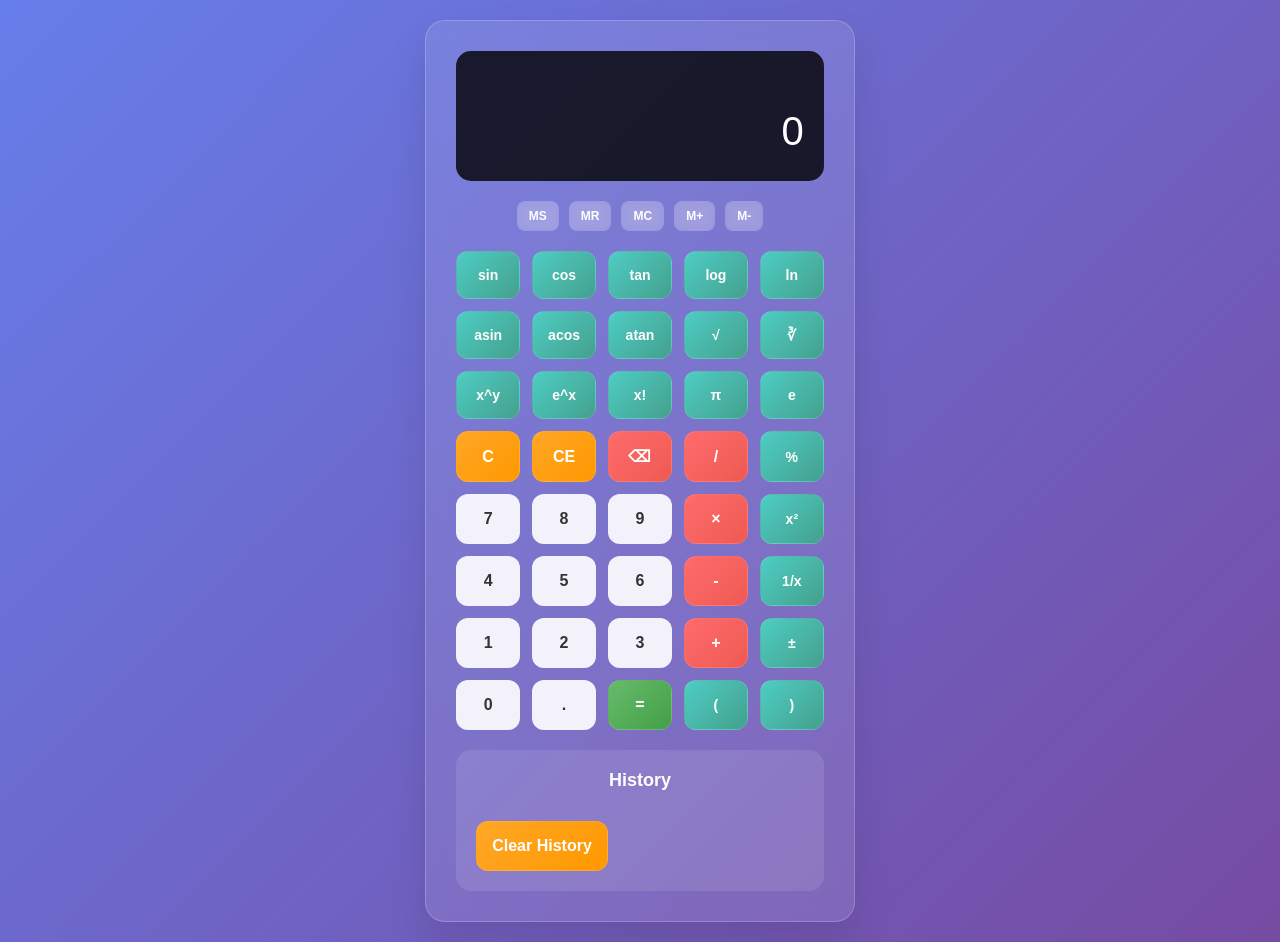
<file: calculator.html>
<!DOCTYPE html>
<html lang="en">
<head>
    <meta charset="UTF-8">
    <meta name="viewport" content="width=device-width, initial-scale=1.0">
    <title>Advanced Calculator</title>
    <link rel="stylesheet" href="calculator.css">
</head>
<body>
    <div class="calculator-container">
        <div class="calculator">
            <div class="display-section">
                <div class="history" id="history"></div>
                <div class="display" id="display">0</div>
            </div>
            
            <div class="memory-section">
                <button class="memory-btn" onclick="memoryStore()">MS</button>
                <button class="memory-btn" onclick="memoryRecall()">MR</button>
                <button class="memory-btn" onclick="memoryClear()">MC</button>
                <button class="memory-btn" onclick="memoryAdd()">M+</button>
                <button class="memory-btn" onclick="memorySubtract()">M-</button>
            </div>

            <div class="button-grid">
                <!-- Scientific Functions Row 1 -->
                <button class="btn function" onclick="scientificFunction('sin')">sin</button>
                <button class="btn function" onclick="scientificFunction('cos')">cos</button>
                <button class="btn function" onclick="scientificFunction('tan')">tan</button>
                <button class="btn function" onclick="scientificFunction('log')">log</button>
                <button class="btn function" onclick="scientificFunction('ln')">ln</button>

                <!-- Scientific Functions Row 2 -->
                <button class="btn function" onclick="scientificFunction('asin')">asin</button>
                <button class="btn function" onclick="scientificFunction('acos')">acos</button>
                <button class="btn function" onclick="scientificFunction('atan')">atan</button>
                <button class="btn function" onclick="scientificFunction('sqrt')">√</button>
                <button class="btn function" onclick="scientificFunction('cbrt')">∛</button>

                <!-- Scientific Functions Row 3 -->
                <button class="btn function" onclick="scientificFunction('pow')">x^y</button>
                <button class="btn function" onclick="scientificFunction('exp')">e^x</button>
                <button class="btn function" onclick="scientificFunction('factorial')">x!</button>
                <button class="btn function" onclick="insertConstant('pi')">π</button>
                <button class="btn function" onclick="insertConstant('e')">e</button>

                <!-- Basic Operations Row 1 -->
                <button class="btn clear" onclick="clearAll()">C</button>
                <button class="btn clear" onclick="clearEntry()">CE</button>
                <button class="btn operator" onclick="backspace()">⌫</button>
                <button class="btn operator" onclick="appendOperator('/')">/</button>
                <button class="btn function" onclick="scientificFunction('percent')">%</button>

                <!-- Basic Operations Row 2 -->
                <button class="btn number" onclick="appendNumber('7')">7</button>
                <button class="btn number" onclick="appendNumber('8')">8</button>
                <button class="btn number" onclick="appendNumber('9')">9</button>
                <button class="btn operator" onclick="appendOperator('*')">×</button>
                <button class="btn function" onclick="appendOperator('^')">x²</button>

                <!-- Basic Operations Row 3 -->
                <button class="btn number" onclick="appendNumber('4')">4</button>
                <button class="btn number" onclick="appendNumber('5')">5</button>
                <button class="btn number" onclick="appendNumber('6')">6</button>
                <button class="btn operator" onclick="appendOperator('-')">-</button>
                <button class="btn function" onclick="scientificFunction('reciprocal')">1/x</button>

                <!-- Basic Operations Row 4 -->
                <button class="btn number" onclick="appendNumber('1')">1</button>
                <button class="btn number" onclick="appendNumber('2')">2</button>
                <button class="btn number" onclick="appendNumber('3')">3</button>
                <button class="btn operator" onclick="appendOperator('+')">+</button>
                <button class="btn function" onclick="toggleSign()">±</button>

                <!-- Basic Operations Row 5 -->
                <button class="btn number zero" onclick="appendNumber('0')">0</button>
                <button class="btn number" onclick="appendNumber('.')">.</button>
                <button class="btn equals" onclick="calculate()">=</button>
                <button class="btn function" onclick="appendOperator('(')">(</button>
                <button class="btn function" onclick="appendOperator(')')">)</button>
            </div>

            <div class="history-section">
                <h3>History</h3>
                <div class="history-list" id="historyList"></div>
                <button class="btn clear" onclick="clearHistory()">Clear History</button>
            </div>
        </div>
    </div>

    <script src="calculator.js"></script>
</body>
</html>
</file>
<file: calculator.css>
* {
    margin: 0;
    padding: 0;
    box-sizing: border-box;
}

body {
    font-family: 'Segoe UI', Tahoma, Geneva, Verdana, sans-serif;
    background: linear-gradient(135deg, #667eea 0%, #764ba2 100%);
    min-height: 100vh;
    display: flex;
    justify-content: center;
    align-items: center;
    padding: 20px;
}

.calculator-container {
    background: rgba(255, 255, 255, 0.1);
    backdrop-filter: blur(10px);
    border-radius: 20px;
    padding: 30px;
    box-shadow: 0 20px 40px rgba(0, 0, 0, 0.1);
    border: 1px solid rgba(255, 255, 255, 0.2);
}

.calculator {
    max-width: 500px;
    width: 100%;
}

.display-section {
    background: rgba(0, 0, 0, 0.8);
    border-radius: 15px;
    padding: 20px;
    margin-bottom: 20px;
    color: white;
    text-align: right;
}

.history {
    font-size: 14px;
    color: #888;
    min-height: 20px;
    margin-bottom: 10px;
    word-wrap: break-word;
}

.display {
    font-size: 2.5em;
    font-weight: 300;
    min-height: 60px;
    display: flex;
    align-items: center;
    justify-content: flex-end;
    word-wrap: break-word;
    overflow-wrap: break-word;
}

.memory-section {
    display: flex;
    gap: 10px;
    margin-bottom: 20px;
    justify-content: center;
    flex-wrap: wrap;
}

.memory-btn {
    padding: 8px 12px;
    background: rgba(255, 255, 255, 0.2);
    border: none;
    border-radius: 8px;
    color: white;
    font-size: 12px;
    font-weight: 600;
    cursor: pointer;
    transition: all 0.3s ease;
    backdrop-filter: blur(5px);
}

.memory-btn:hover {
    background: rgba(255, 255, 255, 0.3);
    transform: translateY(-2px);
}

.memory-btn:active {
    transform: translateY(0);
}

.button-grid {
    display: grid;
    grid-template-columns: repeat(5, 1fr);
    gap: 12px;
    margin-bottom: 20px;
}

.btn {
    padding: 15px;
    border: none;
    border-radius: 12px;
    font-size: 16px;
    font-weight: 600;
    cursor: pointer;
    transition: all 0.3s ease;
    backdrop-filter: blur(5px);
    border: 1px solid rgba(255, 255, 255, 0.1);
    position: relative;
    overflow: hidden;
}

.btn::before {
    content: '';
    position: absolute;
    top: 0;
    left: -100%;
    width: 100%;
    height: 100%;
    background: linear-gradient(90deg, transparent, rgba(255, 255, 255, 0.2), transparent);
    transition: left 0.5s;
}

.btn:hover::before {
    left: 100%;
}

.btn:hover {
    transform: translateY(-3px);
    box-shadow: 0 10px 20px rgba(0, 0, 0, 0.2);
}

.btn:active {
    transform: translateY(-1px);
}

.btn.number {
    background: rgba(255, 255, 255, 0.9);
    color: #333;
}

.btn.number:hover {
    background: rgba(255, 255, 255, 1);
}

.btn.operator {
    background: linear-gradient(135deg, #ff6b6b, #ee5a52);
    color: white;
}

.btn.operator:hover {
    background: linear-gradient(135deg, #ff5252, #e53935);
}

.btn.function {
    background: linear-gradient(135deg, #4ecdc4, #44a08d);
    color: white;
    font-size: 14px;
}

.btn.function:hover {
    background: linear-gradient(135deg, #26d0ce, #2a9d8f);
}

.btn.clear {
    background: linear-gradient(135deg, #ffa726, #ff9800);
    color: white;
}

.btn.clear:hover {
    background: linear-gradient(135deg, #ff9800, #f57c00);
}

.btn.equals {
    background: linear-gradient(135deg, #66bb6a, #43a047);
    color: white;
    grid-column: span 1;
}

.btn.equals:hover {
    background: linear-gradient(135deg, #4caf50, #388e3c);
}

.btn.zero {
    grid-column: span 1;
}

.history-section {
    background: rgba(255, 255, 255, 0.1);
    border-radius: 15px;
    padding: 20px;
    max-height: 200px;
    overflow-y: auto;
}

.history-section h3 {
    color: white;
    margin-bottom: 15px;
    text-align: center;
    font-size: 18px;
}

.history-list {
    color: rgba(255, 255, 255, 0.8);
    font-size: 14px;
    line-height: 1.6;
    max-height: 120px;
    overflow-y: auto;
    margin-bottom: 15px;
}

.history-item {
    padding: 5px 0;
    border-bottom: 1px solid rgba(255, 255, 255, 0.1);
    cursor: pointer;
    transition: color 0.3s ease;
}

.history-item:hover {
    color: white;
}

.history-item:last-child {
    border-bottom: none;
}

/* Custom scrollbar */
.history-list::-webkit-scrollbar {
    width: 6px;
}

.history-list::-webkit-scrollbar-track {
    background: rgba(255, 255, 255, 0.1);
    border-radius: 3px;
}

.history-list::-webkit-scrollbar-thumb {
    background: rgba(255, 255, 255, 0.3);
    border-radius: 3px;
}

.history-list::-webkit-scrollbar-thumb:hover {
    background: rgba(255, 255, 255, 0.5);
}

/* Responsive design */
@media (max-width: 600px) {
    .calculator-container {
        padding: 20px;
        margin: 10px;
    }
    
    .button-grid {
        grid-template-columns: repeat(4, 1fr);
        gap: 8px;
    }
    
    .btn {
        padding: 12px;
        font-size: 14px;
    }
    
    .display {
        font-size: 2em;
    }
    
    .memory-section {
        gap: 5px;
    }
    
    .memory-btn {
        padding: 6px 8px;
        font-size: 10px;
    }
}

@media (max-width: 400px) {
    .button-grid {
        grid-template-columns: repeat(3, 1fr);
    }
    
    .btn {
        padding: 10px;
        font-size: 12px;
    }
    
    .display {
        font-size: 1.8em;
    }
}

/* Animation for calculation */
@keyframes calculate {
    0% { transform: scale(1); }
    50% { transform: scale(1.05); }
    100% { transform: scale(1); }
}

.calculating {
    animation: calculate 0.3s ease-in-out;
}

/* Error state */
.error {
    color: #ff5252 !important;
    animation: shake 0.5s ease-in-out;
}

@keyframes shake {
    0%, 100% { transform: translateX(0); }
    25% { transform: translateX(-5px); }
    75% { transform: translateX(5px); }
}

/* Memory indicator */
.memory-active {
    background: linear-gradient(135deg, #ff9800, #f57c00) !important;
    box-shadow: 0 0 10px rgba(255, 152, 0, 0.5);
}
</file>
